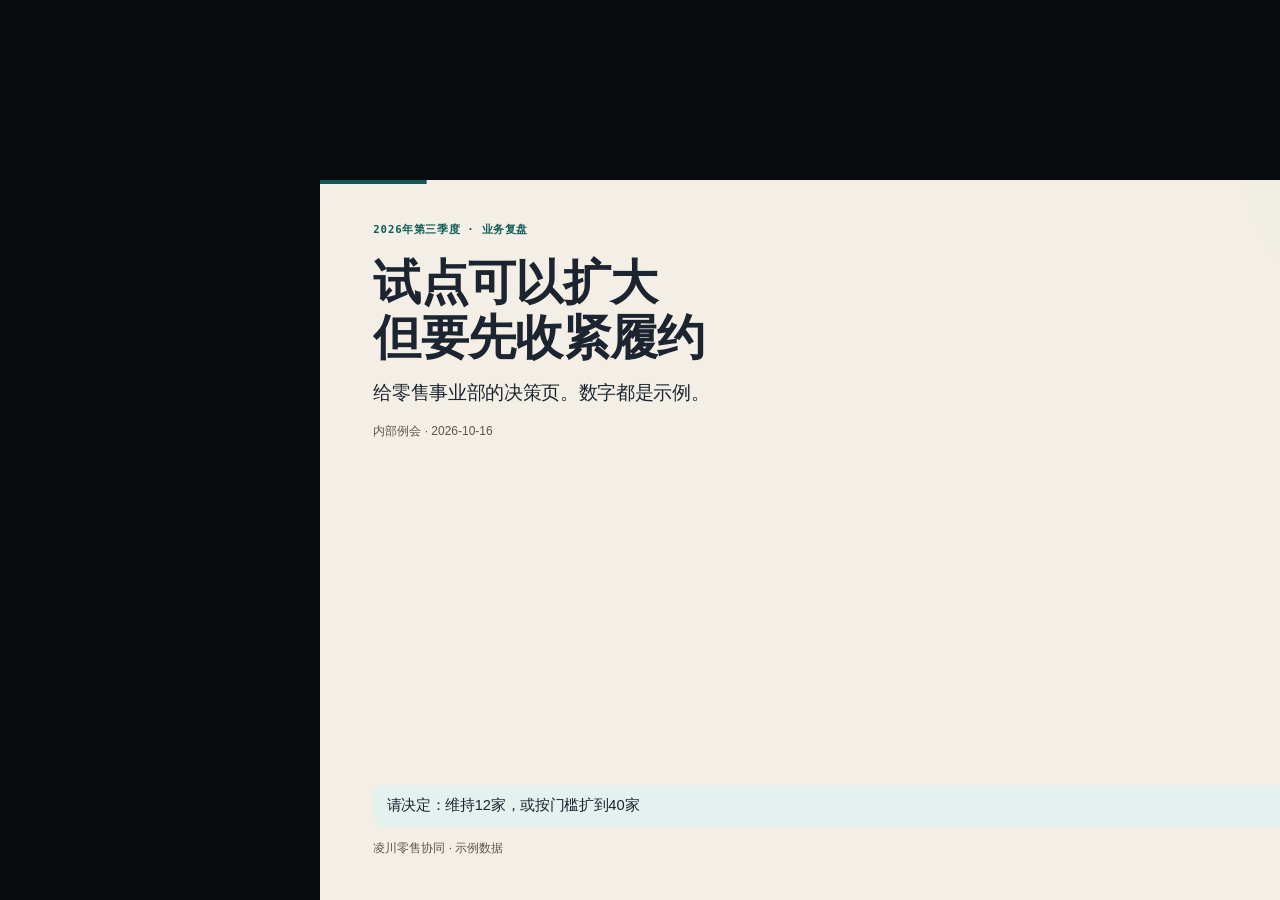
<file: examples/lingchuan-q3/index.html>
<!DOCTYPE html>
<html lang="zh-CN" data-theme="boardroom" data-density="standard">
<head>
<meta charset="utf-8">
<meta name="viewport" content="width=device-width, initial-scale=1">
<meta name="generator" content="html-presentation-microsite">
<title>凌川零售协同第三季度业务复盘</title>
<meta name="description" content="增长已经出现，但履约异常还没被消化。先过门槛，再扩大试点。">
<style>
:root {
  --display: "Songti SC", "Noto Serif SC", "Source Han Serif SC", "Noto Serif CJK SC", "STSong", "SimSun", serif;
  --body: "PingFang SC", "Hiragino Sans GB", "Noto Sans SC", "Source Han Sans SC", "Noto Sans CJK SC", "WenQuanYi Micro Hei", "Microsoft YaHei", sans-serif;
  --mono: "SFMono-Regular", "SF Mono", ui-monospace, "Noto Sans Mono", "WenQuanYi Micro Hei Mono", monospace;
}
html[data-theme="boardroom"] {
  --paper: #f3efe6;
  --card: #fbf8f2;
  --ink: #1c2430;
  --muted: #5c564c;
  --line: #ddd6c8;
  --accent: #0f5c56;
  --accent-soft: #e5f1ef;
  --glow: rgba(15, 92, 86, 0.10);
  --on-accent: #f7fffd;
}
html[data-theme="showcase"] {
  --paper: #12161d;
  --card: #1b222c;
  --ink: #f4efe6;
  --muted: #c4bbae;
  --line: #343c4a;
  --accent: #e2b15a;
  --accent-soft: #3a3224;
  --glow: rgba(226, 177, 90, 0.16);
  --on-accent: #1a140a;
}
html[data-density="calm"] {
  --pad-x: 96px;
  --pad-y: 76px;
  --title: 52px;
  --gap: 28px;
}
html[data-density="standard"] {
  --pad-x: 80px;
  --pad-y: 64px;
  --title: 46px;
  --gap: 22px;
}
html[data-density="compact"] {
  --pad-x: 64px;
  --pad-y: 52px;
  --title: 40px;
  --gap: 16px;
}
*,
*::before,
*::after { box-sizing: border-box; }

html, body {
  margin: 0;
  background: #090b0e;
  color: var(--ink);
  font-family: var(--body);
  line-break: strict;
}

button, a { font: inherit; color: inherit; }

.skip {
  position: absolute;
  left: 12px;
  top: 12px;
  z-index: 5;
  padding: 8px 12px;
  background: var(--accent);
  color: var(--on-accent);
  text-decoration: none;
  transform: translateY(-160%);
}

.skip:focus { transform: none; }

.viewport {
  width: 100vw;
  height: 100vh;
  display: grid;
  place-items: center;
  overflow: hidden;
}

.stage {
  width: 1920px;
  height: 1080px;
  position: relative;
  transform-origin: center center;
  background: var(--paper);
}

.progress {
  position: absolute;
  left: 0;
  top: 0;
  height: 6px;
  background: var(--accent);
  z-index: 2;
  transform-origin: left center;
}

.slide {
  display: none;
  width: 1920px;
  height: 1080px;
  overflow: hidden;
}

.slide.is-active { display: block; }

.slide-canvas,
.frame {
  width: 1920px;
  height: 1080px;
}

.frame {
  display: flex;
  flex-direction: column;
  min-width: 0;
  min-height: 0;
  padding: var(--pad-y) var(--pad-x);
  overflow: hidden;
  background:
    radial-gradient(880px 460px at 100% 0%, var(--glow), transparent 62%),
    var(--paper);
  color: var(--ink);
}

.mast, .foot {
  display: flex;
  justify-content: space-between;
  align-items: center;
  gap: 24px;
  min-width: 0;
}

.mast {
  padding-bottom: 16px;
  border-bottom: 1px solid var(--line);
  margin-bottom: 28px;
}

.layout-cover .mast,
.layout-chapter .mast,
.layout-close .mast { border-bottom: 0; margin-bottom: 12px; }

.kicker, .pagenum {
  margin: 0;
  font-family: var(--mono);
  font-size: 16px;
  letter-spacing: 0.08em;
  color: var(--muted);
}

.kicker { color: var(--accent); font-weight: 650; }

.body {
  flex: 1 0 auto;
  min-width: 0;
  display: flex;
  flex-direction: column;
  gap: var(--gap);
}

.mast,
.foot,
.callout,
.verdict,
.note,
.body > * { flex-shrink: 0; }

.title {
  margin: 0;
  max-width: 100%;
  overflow: hidden;
  font-family: var(--display);
  font-size: var(--title);
  font-weight: 650;
  line-height: 1.22;
  letter-spacing: 0;
}

.layout-cover .title { font-size: calc(var(--title) * 1.55); line-height: 1.16; }
.layout-chapter .title,
.layout-close .title { font-size: calc(var(--title) * 1.2); }

.title-line { display: block; white-space: nowrap; }

.lede, .statement, .ask, .note, .aside, .verdict, .callout, .foot-note {
  margin: 0;
  max-width: 100%;
  overflow: hidden;
}

.lede, .statement, .ask {
  font-size: 28px;
  line-height: 1.45;
  color: var(--ink);
}

.aside, .note, .foot-note, .metric-note, .item-body {
  font-size: 18px;
  line-height: 1.45;
  color: var(--muted);
}

.callout, .verdict {
  margin-top: 18px;
  padding: 16px 20px;
  border-radius: 14px;
  background: var(--accent-soft);
  color: var(--ink);
  font-size: 22px;
  line-height: 1.4;
}

.foot { margin-top: 18px; }
.foot-note { min-width: 0; }

.dots { display: flex; gap: 2px; flex: none; }
.dot {
  width: 28px;
  height: 28px;
  border: 0;
  padding: 0;
  background: transparent;
  cursor: pointer;
}
.dot::before {
  content: "";
  display: block;
  width: 8px;
  height: 8px;
  margin: 10px auto;
  border-radius: 99px;
  background: var(--line);
}
.dot[aria-current="true"]::before {
  width: 22px;
  margin-left: 3px;
  background: var(--accent);
}

.agenda-list, .phases, .card-row, .metric-row, .support-row, .split, .option-row {
  list-style: none;
  margin: 0;
  padding: 0;
  min-width: 0;
}

.agenda-list { display: flex; flex-direction: column; gap: 14px; }
.agenda-list li, .card, .metric, .phases li {
  min-width: 0;
  overflow: hidden;
  background: var(--card);
  border: 1px solid var(--line);
  border-radius: 16px;
}
.agenda-list li {
  display: grid;
  grid-template-columns: 88px 1fr;
  gap: 8px;
  padding: 16px 22px;
  align-items: center;
}
.idx, .chapter-index {
  font-family: var(--display);
  color: var(--accent);
  line-height: 1;
}
.idx { font-size: 32px; }
.item-title, .card h2, .phases h2, .metric-label {
  display: block;
  margin: 0;
  font-size: 24px;
  font-weight: 650;
  line-height: 1.3;
  color: var(--ink);
}
.chapter-index { margin: 0; font-size: 132px; line-height: 1.15; letter-spacing: -0.04em; }
.layout-chapter .statement { max-width: 28em; }
.split .card:first-child { box-shadow: inset 0 4px 0 var(--accent); }

.support-row, .card-row, .metric-row, .split, .option-row, .phases {
  display: grid;
  gap: var(--gap);
  align-items: stretch;
}
.support-row, .card-row, .option-row { grid-template-columns: repeat(3, minmax(0, 1fr)); }
.option-row, .split { grid-template-columns: repeat(2, minmax(0, 1fr)); }
.metric-row { grid-template-columns: repeat(4, minmax(0, 1fr)); }
.metric-row.count-3 { grid-template-columns: repeat(3, minmax(0, 1fr)); }
.phases { grid-template-columns: repeat(4, minmax(0, 1fr)); }
.card-row.count-4 { grid-template-columns: repeat(4, minmax(0, 1fr)); }

.card, .metric, .phases li { padding: 22px 22px 20px; }
.metric-value {
  margin: 0 0 8px;
  font-family: var(--display);
  font-size: 60px;
  line-height: 1;
  color: var(--accent);
}
.bar {
  height: 8px;
  margin-top: 16px;
  border-radius: 99px;
  background: var(--line);
  overflow: hidden;
}
.bar span {
  display: block;
  height: 100%;
  background: var(--accent);
}
.card ul, .phases p { margin: 8px 0 0; padding: 0; }
.card li {
  margin: 0;
  padding: 7px 0 7px 16px;
  list-style: none;
  position: relative;
  color: var(--ink);
  font-size: 20px;
  line-height: 1.4;
}
.card li::before {
  content: "";
  width: 7px;
  height: 7px;
  border-radius: 99px;
  background: var(--accent);
  position: absolute;
  left: 0;
  top: 0.72em;
}
.verdict { font-weight: 650; }
.phases li { position: relative; }
.window {
  display: block;
  margin-bottom: 8px;
  color: var(--accent);
  font-family: var(--mono);
  font-size: 16px;
  letter-spacing: 0.06em;
}
.layout-close .ask { font-family: var(--display); font-size: 36px; line-height: 1.3; }

:focus-visible {
  outline: 3px solid var(--accent);
  outline-offset: 3px;
}

@media (prefers-reduced-motion: reduce) {
  .slide.is-active .frame { animation: none; }
}

@media (prefers-reduced-motion: no-preference) {
  .slide.is-active .frame {
    animation: rise 0.7s cubic-bezier(0.16, 1, 0.3, 1);
  }
}

@keyframes rise {
  from { opacity: 0; transform: translateY(14px); }
  to { opacity: 1; transform: none; }
}

html.is-measuring *,
html.is-measuring *::before {
  animation: none !important;
  transition: none !important;
}

.sr {
  position: absolute;
  width: 1px;
  height: 1px;
  padding: 0;
  margin: -1px;
  overflow: hidden;
  clip: rect(0 0 0 0);
  border: 0;
}

@media print {
  html, body { background: #fff; }
  .viewport { display: block; width: auto; height: auto; overflow: visible; }
  .stage { transform: none !important; width: auto; height: auto; background: none; }
  .skip, .progress, .dots, .sr { display: none !important; }
  .slide,
  .slide[hidden] {
    display: block !important;
    break-after: page;
    page-break-after: always;
    overflow: hidden;
  }
  .slide:last-child {
    break-after: auto;
    page-break-after: auto;
  }
  .slide, .slide-canvas, .frame {
    width: 1920px;
    height: 1080px;
  }
  .slide { zoom: calc(13.333in / 1920px); }
  @page { size: 13.333in 7.5in; margin: 0; }
  * { -webkit-print-color-adjust: exact; print-color-adjust: exact; }
}

</style>
</head>
<body>
<a class="skip" href="#stage">跳到幻灯片</a>
<div class="viewport">
  <div class="stage" id="stage">
    <div class="progress" style="width: 8.3333%"></div>
    <p class="live sr" aria-live="polite"></p>
    <section class="slide layout-cover is-active" data-layout="cover" data-id="cover" aria-label="试点可以扩大，但要先收紧履约"><div class="slide-canvas"><div class="frame" data-fit><header class="mast"><p class="kicker" data-fit>2026年第三季度 · 业务复盘</p><p class="pagenum" data-fit>01 / 12</p></header><div class="body"><h1 class="title" data-fit><span class="title-line">试点可以扩大</span><span class="title-line">但要先收紧履约</span></h1><p class="lede" data-fit>给零售事业部的决策页。数字都是示例。</p><p class="aside" data-fit>内部例会 · 2026-10-16</p></div><p class="callout" data-fit>请决定：维持12家，或按门槛扩到40家</p><footer class="foot"><p class="foot-note" data-fit>凌川零售协同 · 示例数据</p><div class="dots"><button type="button" class="dot" data-go="0" aria-label="第1页" aria-current="true"></button><button type="button" class="dot" data-go="1" aria-label="第2页"></button><button type="button" class="dot" data-go="2" aria-label="第3页"></button><button type="button" class="dot" data-go="3" aria-label="第4页"></button><button type="button" class="dot" data-go="4" aria-label="第5页"></button><button type="button" class="dot" data-go="5" aria-label="第6页"></button><button type="button" class="dot" data-go="6" aria-label="第7页"></button><button type="button" class="dot" data-go="7" aria-label="第8页"></button><button type="button" class="dot" data-go="8" aria-label="第9页"></button><button type="button" class="dot" data-go="9" aria-label="第10页"></button><button type="button" class="dot" data-go="10" aria-label="第11页"></button><button type="button" class="dot" data-go="11" aria-label="第12页"></button></div></footer></div></div></section><section class="slide layout-agenda" data-layout="agenda" data-id="agenda" aria-label="这次只回答一个决定" hidden><div class="slide-canvas"><div class="frame" data-fit><header class="mast"><p class="kicker" data-fit>今天的路径</p><p class="pagenum" data-fit>02 / 12</p></header><div class="body"><h1 class="title" data-fit><span class="title-line">这次只回答一个决定</span></h1><ol class="agenda-list"><li data-fit><span class="idx">01</span><span><span class="item-title">试点现状</span><span class="item-body">12家店已经跑完一个季度</span></span></li><li data-fit><span class="idx">02</span><span><span class="item-title">增长与异常</span><span class="item-body">两边来自同一条履约链</span></span></li><li data-fit><span class="idx">03</span><span><span class="item-title">扩店约束</span><span class="item-body">不达标会放大缺货投诉</span></span></li><li data-fit><span class="idx">04</span><span><span class="item-title">今天的决定</span><span class="item-body">有条件扩店，而不是直接铺开</span></span></li></ol></div><footer class="foot"><p class="foot-note" data-fit>凌川零售协同 · 示例数据</p><div class="dots"><button type="button" class="dot" data-go="0" aria-label="第1页"></button><button type="button" class="dot" data-go="1" aria-label="第2页" aria-current="true"></button><button type="button" class="dot" data-go="2" aria-label="第3页"></button><button type="button" class="dot" data-go="3" aria-label="第4页"></button><button type="button" class="dot" data-go="4" aria-label="第5页"></button><button type="button" class="dot" data-go="5" aria-label="第6页"></button><button type="button" class="dot" data-go="6" aria-label="第7页"></button><button type="button" class="dot" data-go="7" aria-label="第8页"></button><button type="button" class="dot" data-go="8" aria-label="第9页"></button><button type="button" class="dot" data-go="9" aria-label="第10页"></button><button type="button" class="dot" data-go="10" aria-label="第11页"></button><button type="button" class="dot" data-go="11" aria-label="第12页"></button></div></footer></div></div></section><section class="slide layout-chapter" data-layout="chapter" data-id="chapter-now" aria-label="先看试点是否站得住" hidden><div class="slide-canvas"><div class="frame" data-fit><header class="mast"><p class="kicker" data-fit>01 · 现状</p><p class="pagenum" data-fit>03 / 12</p></header><div class="body"><p class="chapter-index" data-fit>01</p><h1 class="title" data-fit><span class="title-line">先看试点是否站得住</span></h1><p class="statement" data-fit>这一章只确认增长是否成立，异常是否还在。</p><p class="aside" data-fit>后两页的数字是示例口径。</p></div><footer class="foot"><p class="foot-note" data-fit>凌川零售协同 · 示例数据</p><div class="dots"><button type="button" class="dot" data-go="0" aria-label="第1页"></button><button type="button" class="dot" data-go="1" aria-label="第2页"></button><button type="button" class="dot" data-go="2" aria-label="第3页" aria-current="true"></button><button type="button" class="dot" data-go="3" aria-label="第4页"></button><button type="button" class="dot" data-go="4" aria-label="第5页"></button><button type="button" class="dot" data-go="5" aria-label="第6页"></button><button type="button" class="dot" data-go="6" aria-label="第7页"></button><button type="button" class="dot" data-go="7" aria-label="第8页"></button><button type="button" class="dot" data-go="8" aria-label="第9页"></button><button type="button" class="dot" data-go="9" aria-label="第10页"></button><button type="button" class="dot" data-go="10" aria-label="第11页"></button><button type="button" class="dot" data-go="11" aria-label="第12页"></button></div></footer></div></div></section><section class="slide layout-thesis" data-layout="thesis" data-id="thesis" aria-label="扩大试点的收益，取决于异常先被消化" hidden><div class="slide-canvas"><div class="frame" data-fit><header class="mast"><p class="kicker" data-fit>01 · 现状</p><p class="pagenum" data-fit>04 / 12</p></header><div class="body"><h1 class="title" data-fit><span class="title-line">扩大试点的收益</span><span class="title-line">取决于异常先被消化</span></h1><div class="support-row"><article class="card" data-fit><h2>周销仍在涨</h2><p class="item-body">试点店周销比对照高6.4个点</p></article><article class="card" data-fit><h2>体验被拖住</h2><p class="item-body">缺货投诉比对照店高18%</p></article><article class="card" data-fit><h2>闭环仍然慢</h2><p class="item-body">发现到关闭平均需要5.2天</p></article></div></div><footer class="foot"><p class="foot-note" data-fit>凌川零售协同 · 示例数据</p><div class="dots"><button type="button" class="dot" data-go="0" aria-label="第1页"></button><button type="button" class="dot" data-go="1" aria-label="第2页"></button><button type="button" class="dot" data-go="2" aria-label="第3页"></button><button type="button" class="dot" data-go="3" aria-label="第4页" aria-current="true"></button><button type="button" class="dot" data-go="4" aria-label="第5页"></button><button type="button" class="dot" data-go="5" aria-label="第6页"></button><button type="button" class="dot" data-go="6" aria-label="第7页"></button><button type="button" class="dot" data-go="7" aria-label="第8页"></button><button type="button" class="dot" data-go="8" aria-label="第9页"></button><button type="button" class="dot" data-go="9" aria-label="第10页"></button><button type="button" class="dot" data-go="10" aria-label="第11页"></button><button type="button" class="dot" data-go="11" aria-label="第12页"></button></div></footer></div></div></section><section class="slide layout-metrics" data-layout="metrics" data-id="metrics" aria-label="四个数决定能不能扩" hidden><div class="slide-canvas"><div class="frame" data-fit><header class="mast"><p class="kicker" data-fit>01 · 现状</p><p class="pagenum" data-fit>05 / 12</p></header><div class="body"><h1 class="title" data-fit><span class="title-line">四个数决定能不能扩</span></h1><div class="metric-row"><article class="metric" data-fit><p class="metric-value">91.4%</p><p class="metric-label">履约准时率</p><p class="metric-note">门槛是95%</p><div class="bar" aria-hidden="true"><span style="width:91%"></span></div></article><article class="metric" data-fit><p class="metric-value">5.2天</p><p class="metric-label">异常闭环</p><p class="metric-note">门槛是2天</p><div class="bar" aria-hidden="true"><span style="width:38%"></span></div></article><article class="metric" data-fit><p class="metric-value">+6.4pt</p><p class="metric-label">周销差距</p><p class="metric-note">相对对照店</p><div class="bar" aria-hidden="true"><span style="width:64%"></span></div></article><article class="metric" data-fit><p class="metric-value">+18%</p><p class="metric-label">缺货投诉</p><p class="metric-note">相对对照店</p><div class="bar" aria-hidden="true"><span style="width:18%"></span></div></article></div></div><p class="callout" data-fit>增长已经出现，履约还没到可复制的水位。</p><footer class="foot"><p class="foot-note" data-fit>凌川零售协同 · 示例数据</p><div class="dots"><button type="button" class="dot" data-go="0" aria-label="第1页"></button><button type="button" class="dot" data-go="1" aria-label="第2页"></button><button type="button" class="dot" data-go="2" aria-label="第3页"></button><button type="button" class="dot" data-go="3" aria-label="第4页"></button><button type="button" class="dot" data-go="4" aria-label="第5页" aria-current="true"></button><button type="button" class="dot" data-go="5" aria-label="第6页"></button><button type="button" class="dot" data-go="6" aria-label="第7页"></button><button type="button" class="dot" data-go="7" aria-label="第8页"></button><button type="button" class="dot" data-go="8" aria-label="第9页"></button><button type="button" class="dot" data-go="9" aria-label="第10页"></button><button type="button" class="dot" data-go="10" aria-label="第11页"></button><button type="button" class="dot" data-go="11" aria-label="第12页"></button></div></footer></div></div></section><section class="slide layout-comparison" data-layout="comparison" data-id="choice" aria-label="直接扩店会把投诉一起放大" hidden><div class="slide-canvas"><div class="frame" data-fit><header class="mast"><p class="kicker" data-fit>02 · 取舍</p><p class="pagenum" data-fit>06 / 12</p></header><div class="body"><h1 class="title" data-fit><span class="title-line">直接扩店会把投诉一起放大</span></h1><div class="split"><article class="card" data-fit><h2>维持12家</h2><ul><li>继续收集异常样本</li><li>增量先锁在试点</li><li>本季不加区域编制</li></ul></article><article class="card" data-fit><h2>直接扩到40家</h2><ul><li>覆盖更多城市等级</li><li>投诉会按店数放大</li><li>值班接不住5天闭环</li></ul></article></div></div><p class="verdict" data-fit>建议不走右侧。先过门槛，再讨论40家。</p><footer class="foot"><p class="foot-note" data-fit>凌川零售协同 · 示例数据</p><div class="dots"><button type="button" class="dot" data-go="0" aria-label="第1页"></button><button type="button" class="dot" data-go="1" aria-label="第2页"></button><button type="button" class="dot" data-go="2" aria-label="第3页"></button><button type="button" class="dot" data-go="3" aria-label="第4页"></button><button type="button" class="dot" data-go="4" aria-label="第5页"></button><button type="button" class="dot" data-go="5" aria-label="第6页" aria-current="true"></button><button type="button" class="dot" data-go="6" aria-label="第7页"></button><button type="button" class="dot" data-go="7" aria-label="第8页"></button><button type="button" class="dot" data-go="8" aria-label="第9页"></button><button type="button" class="dot" data-go="9" aria-label="第10页"></button><button type="button" class="dot" data-go="10" aria-label="第11页"></button><button type="button" class="dot" data-go="11" aria-label="第12页"></button></div></footer></div></div></section><section class="slide layout-chapter" data-layout="chapter" data-id="chapter-proof" aria-label="异常不是一类问题" hidden><div class="slide-canvas"><div class="frame" data-fit><header class="mast"><p class="kicker" data-fit>02 · 证据</p><p class="pagenum" data-fit>07 / 12</p></header><div class="body"><p class="chapter-index" data-fit>02</p><h1 class="title" data-fit><span class="title-line">异常不是一类问题</span></h1><p class="statement" data-fit>到货、库存、临期要分开治，值班才有抓手。</p><p class="aside" data-fit>占比来自示例拆分，复盘时请换系统导出。</p></div><footer class="foot"><p class="foot-note" data-fit>凌川零售协同 · 示例数据</p><div class="dots"><button type="button" class="dot" data-go="0" aria-label="第1页"></button><button type="button" class="dot" data-go="1" aria-label="第2页"></button><button type="button" class="dot" data-go="2" aria-label="第3页"></button><button type="button" class="dot" data-go="3" aria-label="第4页"></button><button type="button" class="dot" data-go="4" aria-label="第5页"></button><button type="button" class="dot" data-go="5" aria-label="第6页"></button><button type="button" class="dot" data-go="6" aria-label="第7页" aria-current="true"></button><button type="button" class="dot" data-go="7" aria-label="第8页"></button><button type="button" class="dot" data-go="8" aria-label="第9页"></button><button type="button" class="dot" data-go="9" aria-label="第10页"></button><button type="button" class="dot" data-go="10" aria-label="第11页"></button><button type="button" class="dot" data-go="11" aria-label="第12页"></button></div></footer></div></div></section><section class="slide layout-cards" data-layout="cards" data-id="causes" aria-label="三类异常占了闭环时间" hidden><div class="slide-canvas"><div class="frame" data-fit><header class="mast"><p class="kicker" data-fit>02 · 证据</p><p class="pagenum" data-fit>08 / 12</p></header><div class="body"><h1 class="title" data-fit><span class="title-line">三类异常占了闭环时间</span></h1><div class="card-row"><article class="card" data-fit><p class="idx">A</p><h2>到货延迟</h2><p class="item-body">占异常单46%，主因是仓到店波次不稳。</p></article><article class="card" data-fit><p class="idx">B</p><h2>库存不准</h2><p class="item-body">占31%，主因是盘点后补单时差。</p></article><article class="card" data-fit><p class="idx">C</p><h2>临期未处理</h2><p class="item-body">占23%，主因是缺少当日清退。</p></article></div></div><p class="note" data-fit>三类合计为100%，只说明结构，不是考核分。</p><footer class="foot"><p class="foot-note" data-fit>凌川零售协同 · 示例数据</p><div class="dots"><button type="button" class="dot" data-go="0" aria-label="第1页"></button><button type="button" class="dot" data-go="1" aria-label="第2页"></button><button type="button" class="dot" data-go="2" aria-label="第3页"></button><button type="button" class="dot" data-go="3" aria-label="第4页"></button><button type="button" class="dot" data-go="4" aria-label="第5页"></button><button type="button" class="dot" data-go="5" aria-label="第6页"></button><button type="button" class="dot" data-go="6" aria-label="第7页"></button><button type="button" class="dot" data-go="7" aria-label="第8页" aria-current="true"></button><button type="button" class="dot" data-go="8" aria-label="第9页"></button><button type="button" class="dot" data-go="9" aria-label="第10页"></button><button type="button" class="dot" data-go="10" aria-label="第11页"></button><button type="button" class="dot" data-go="11" aria-label="第12页"></button></div></footer></div></div></section><section class="slide layout-roadmap" data-layout="roadmap" data-id="plan" aria-label="用四周把闭环压到两天" hidden><div class="slide-canvas"><div class="frame" data-fit><header class="mast"><p class="kicker" data-fit>03 · 路径</p><p class="pagenum" data-fit>09 / 12</p></header><div class="body"><h1 class="title" data-fit><span class="title-line">用四周把闭环压到两天</span></h1><ol class="phases"><li data-fit><span class="window">第1周</span><h2>对账</h2><p class="item-body">统一异常单口径，停掉口头跟踪</p></li><li data-fit><span class="window">第2周</span><h2>值班</h2><p class="item-body">每天清掉超过48小时的单</p></li><li data-fit><span class="window">第3周</span><h2>抽检</h2><p class="item-body">每城抽3家，核对库存和临期</p></li><li data-fit><span class="window">第4周</span><h2>评估</h2><p class="item-body">只看准时率和闭环天数</p></li></ol></div><footer class="foot"><p class="foot-note" data-fit>凌川零售协同 · 示例数据</p><div class="dots"><button type="button" class="dot" data-go="0" aria-label="第1页"></button><button type="button" class="dot" data-go="1" aria-label="第2页"></button><button type="button" class="dot" data-go="2" aria-label="第3页"></button><button type="button" class="dot" data-go="3" aria-label="第4页"></button><button type="button" class="dot" data-go="4" aria-label="第5页"></button><button type="button" class="dot" data-go="5" aria-label="第6页"></button><button type="button" class="dot" data-go="6" aria-label="第7页"></button><button type="button" class="dot" data-go="7" aria-label="第8页"></button><button type="button" class="dot" data-go="8" aria-label="第9页" aria-current="true"></button><button type="button" class="dot" data-go="9" aria-label="第10页"></button><button type="button" class="dot" data-go="10" aria-label="第11页"></button><button type="button" class="dot" data-go="11" aria-label="第12页"></button></div></footer></div></div></section><section class="slide layout-chapter" data-layout="chapter" data-id="chapter-gate" aria-label="扩店要先过两道门槛" hidden><div class="slide-canvas"><div class="frame" data-fit><header class="mast"><p class="kicker" data-fit>03 · 门槛</p><p class="pagenum" data-fit>10 / 12</p></header><div class="body"><p class="chapter-index" data-fit>03</p><h1 class="title" data-fit><span class="title-line">扩店要先过两道门槛</span></h1><p class="statement" data-fit>准时率连续两周不低于95%，闭环不高于2天。</p><p class="aside" data-fit>任一门槛失败，就维持12家到下次复盘。</p></div><footer class="foot"><p class="foot-note" data-fit>凌川零售协同 · 示例数据</p><div class="dots"><button type="button" class="dot" data-go="0" aria-label="第1页"></button><button type="button" class="dot" data-go="1" aria-label="第2页"></button><button type="button" class="dot" data-go="2" aria-label="第3页"></button><button type="button" class="dot" data-go="3" aria-label="第4页"></button><button type="button" class="dot" data-go="4" aria-label="第5页"></button><button type="button" class="dot" data-go="5" aria-label="第6页"></button><button type="button" class="dot" data-go="6" aria-label="第7页"></button><button type="button" class="dot" data-go="7" aria-label="第8页"></button><button type="button" class="dot" data-go="8" aria-label="第9页"></button><button type="button" class="dot" data-go="9" aria-label="第10页" aria-current="true"></button><button type="button" class="dot" data-go="10" aria-label="第11页"></button><button type="button" class="dot" data-go="11" aria-label="第12页"></button></div></footer></div></div></section><section class="slide layout-summary" data-layout="summary" data-id="summary" aria-label="会上只需要记住三件事" hidden><div class="slide-canvas"><div class="frame" data-fit><header class="mast"><p class="kicker" data-fit>收束</p><p class="pagenum" data-fit>11 / 12</p></header><div class="body"><h1 class="title" data-fit><span class="title-line">会上只需要记住三件事</span></h1><div class="card-row"><article class="card" data-fit><h2>增长有效</h2><p class="item-body">试点周销差为正，值得继续做</p></article><article class="card" data-fit><h2>履约不够</h2><p class="item-body">准时率和闭环都还没到门槛</p></article><article class="card" data-fit><h2>有条件扩</h2><p class="item-body">四周后再决定40家，今天不铺开</p></article></div></div><footer class="foot"><p class="foot-note" data-fit>凌川零售协同 · 示例数据</p><div class="dots"><button type="button" class="dot" data-go="0" aria-label="第1页"></button><button type="button" class="dot" data-go="1" aria-label="第2页"></button><button type="button" class="dot" data-go="2" aria-label="第3页"></button><button type="button" class="dot" data-go="3" aria-label="第4页"></button><button type="button" class="dot" data-go="4" aria-label="第5页"></button><button type="button" class="dot" data-go="5" aria-label="第6页"></button><button type="button" class="dot" data-go="6" aria-label="第7页"></button><button type="button" class="dot" data-go="7" aria-label="第8页"></button><button type="button" class="dot" data-go="8" aria-label="第9页"></button><button type="button" class="dot" data-go="9" aria-label="第10页"></button><button type="button" class="dot" data-go="10" aria-label="第11页" aria-current="true"></button><button type="button" class="dot" data-go="11" aria-label="第12页"></button></div></footer></div></div></section><section class="slide layout-close" data-layout="close" data-id="close" aria-label="请今天拍板一件事" hidden><div class="slide-canvas"><div class="frame" data-fit><header class="mast"><p class="kicker" data-fit>请拍板</p><p class="pagenum" data-fit>12 / 12</p></header><div class="body"><h1 class="title" data-fit><span class="title-line">请今天拍板一件事</span></h1><p class="ask" data-fit>批准有条件扩店，还是维持12家？</p><div class="option-row"><article class="card" data-fit><h2>批准</h2><p class="item-body">按四周计划执行，第4周用同一张表复盘</p></article><article class="card" data-fit><h2>维持</h2><p class="item-body">停止新店选型，值班留在现有12家</p></article></div></div><p class="note" data-fit>区域编制是否增加，本次不决定。</p><footer class="foot"><p class="foot-note" data-fit>凌川零售协同 · 示例数据</p><div class="dots"><button type="button" class="dot" data-go="0" aria-label="第1页"></button><button type="button" class="dot" data-go="1" aria-label="第2页"></button><button type="button" class="dot" data-go="2" aria-label="第3页"></button><button type="button" class="dot" data-go="3" aria-label="第4页"></button><button type="button" class="dot" data-go="4" aria-label="第5页"></button><button type="button" class="dot" data-go="5" aria-label="第6页"></button><button type="button" class="dot" data-go="6" aria-label="第7页"></button><button type="button" class="dot" data-go="7" aria-label="第8页"></button><button type="button" class="dot" data-go="8" aria-label="第9页"></button><button type="button" class="dot" data-go="9" aria-label="第10页"></button><button type="button" class="dot" data-go="10" aria-label="第11页"></button><button type="button" class="dot" data-go="11" aria-label="第12页" aria-current="true"></button></div></footer></div></div></section>
  </div>
</div>
<script>
(function () {
  var slides = Array.prototype.slice.call(document.querySelectorAll(".slide"));
  var stage = document.querySelector(".stage");
  var progress = document.querySelector(".progress");
  var live = document.querySelector(".live");
  var index = 0;
  var locked = false;

  function clamp(n) {
    if (n < 0) return 0;
    if (n > slides.length - 1) return slides.length - 1;
    return n;
  }

  function fit() {
    if (!stage) return;
    var scale = Math.min(window.innerWidth / 1920, window.innerHeight / 1080);
    stage.style.transform = "scale(" + scale + ")";
  }

  function show(n) {
    index = clamp(n);
    slides.forEach(function (slide, i) {
      var on = i === index;
      slide.classList.toggle("is-active", on);
      slide.hidden = !on;
      slide.setAttribute("aria-hidden", on ? "false" : "true");
      slide.querySelectorAll(".dot").forEach(function (dot, dotIndex) {
        if (dotIndex === index) dot.setAttribute("aria-current", "true");
        else dot.removeAttribute("aria-current");
      });
    });
    if (progress) progress.style.width = ((index + 1) / slides.length) * 100 + "%";
    if (live) live.textContent = slides[index].getAttribute("aria-label") || "";
    var hash = "#" + (index + 1);
    if (location.hash !== hash) history.replaceState(null, "", hash);
  }

  function start() {
    var query = new URLSearchParams(location.search).get("slide");
    var hash = /^#(\d+)$/.exec(location.hash);
    var initial = query ? Number(query) : hash ? Number(hash[1]) : 1;
    show((Number.isFinite(initial) ? initial : 1) - 1);
  }

  window.addEventListener("resize", fit);
  window.addEventListener("hashchange", function () {
    var hash = /^#(\d+)$/.exec(location.hash);
    if (hash) show(Number(hash[1]) - 1);
  });
  window.addEventListener("keydown", function (event) {
    var key = event.key;
    if (["ArrowRight", "ArrowDown", "PageDown", " "].indexOf(key) >= 0) {
      event.preventDefault();
      show(index + 1);
    } else if (["ArrowLeft", "ArrowUp", "PageUp"].indexOf(key) >= 0) {
      event.preventDefault();
      show(index - 1);
    } else if (key === "Home") {
      event.preventDefault();
      show(0);
    } else if (key === "End") {
      event.preventDefault();
      show(slides.length - 1);
    }
  });
  stage.addEventListener("click", function (event) {
    var button = event.target.closest(".dot");
    if (!button) return;
    show(Number(button.getAttribute("data-go")));
  });
  window.addEventListener("wheel", function (event) {
    if (window.matchMedia("(prefers-reduced-motion: reduce)").matches) return;
    if (locked || Math.abs(event.deltaY) < 8) return;
    event.preventDefault();
    locked = true;
    show(index + (event.deltaY > 0 ? 1 : -1));
    setTimeout(function () { locked = false; }, 700);
  }, { passive: false });

  fit();
  start();
})();

</script>
</body>
</html>
</file>
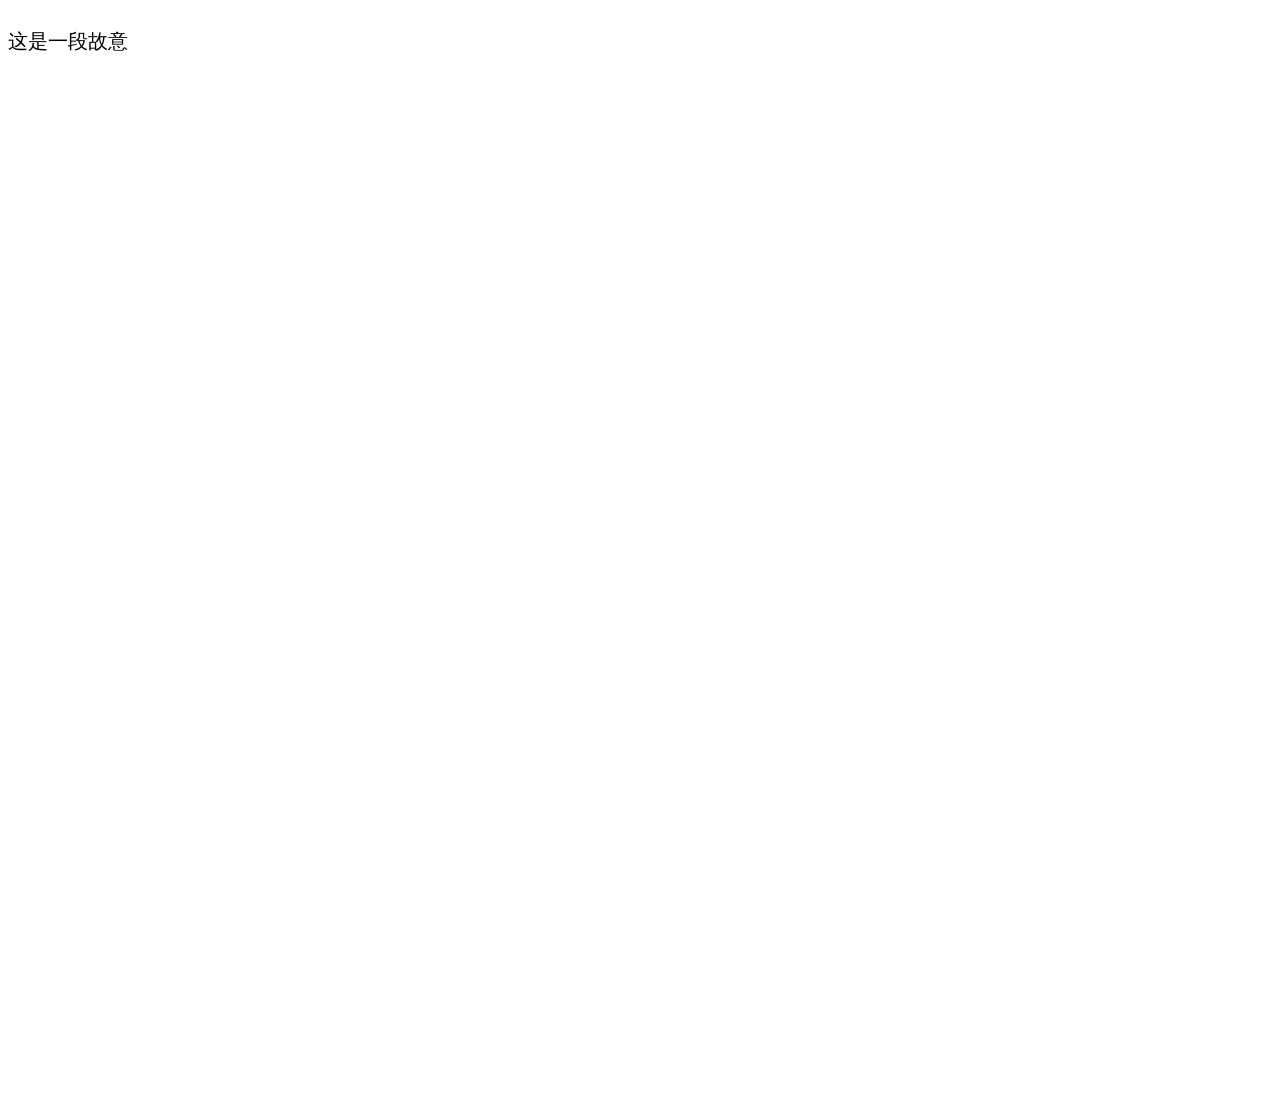
<file: tests/fixtures/overflow.html>
<!DOCTYPE html>
<html lang="zh-CN">
<head>
<meta charset="utf-8">
<style>
  .slide, .slide-canvas { width: 1920px; height: 1080px; }
  .clip { width: 120px; height: 28px; overflow: hidden; font-size: 20px; }
  .frame { min-width: 0; overflow: hidden; }
  @page { size: 13.333in 7.5in; margin: 0; }
</style>
</head>
<body>
<section class="slide is-active" data-layout="metrics" data-id="overflow">
  <div class="slide-canvas">
    <div class="frame">
      <p class="clip" data-fit>这是一段故意写长的中文，用来撑破固定高度的文本盒子。</p>
    </div>
  </div>
</section>
</body>
</html>
</file>
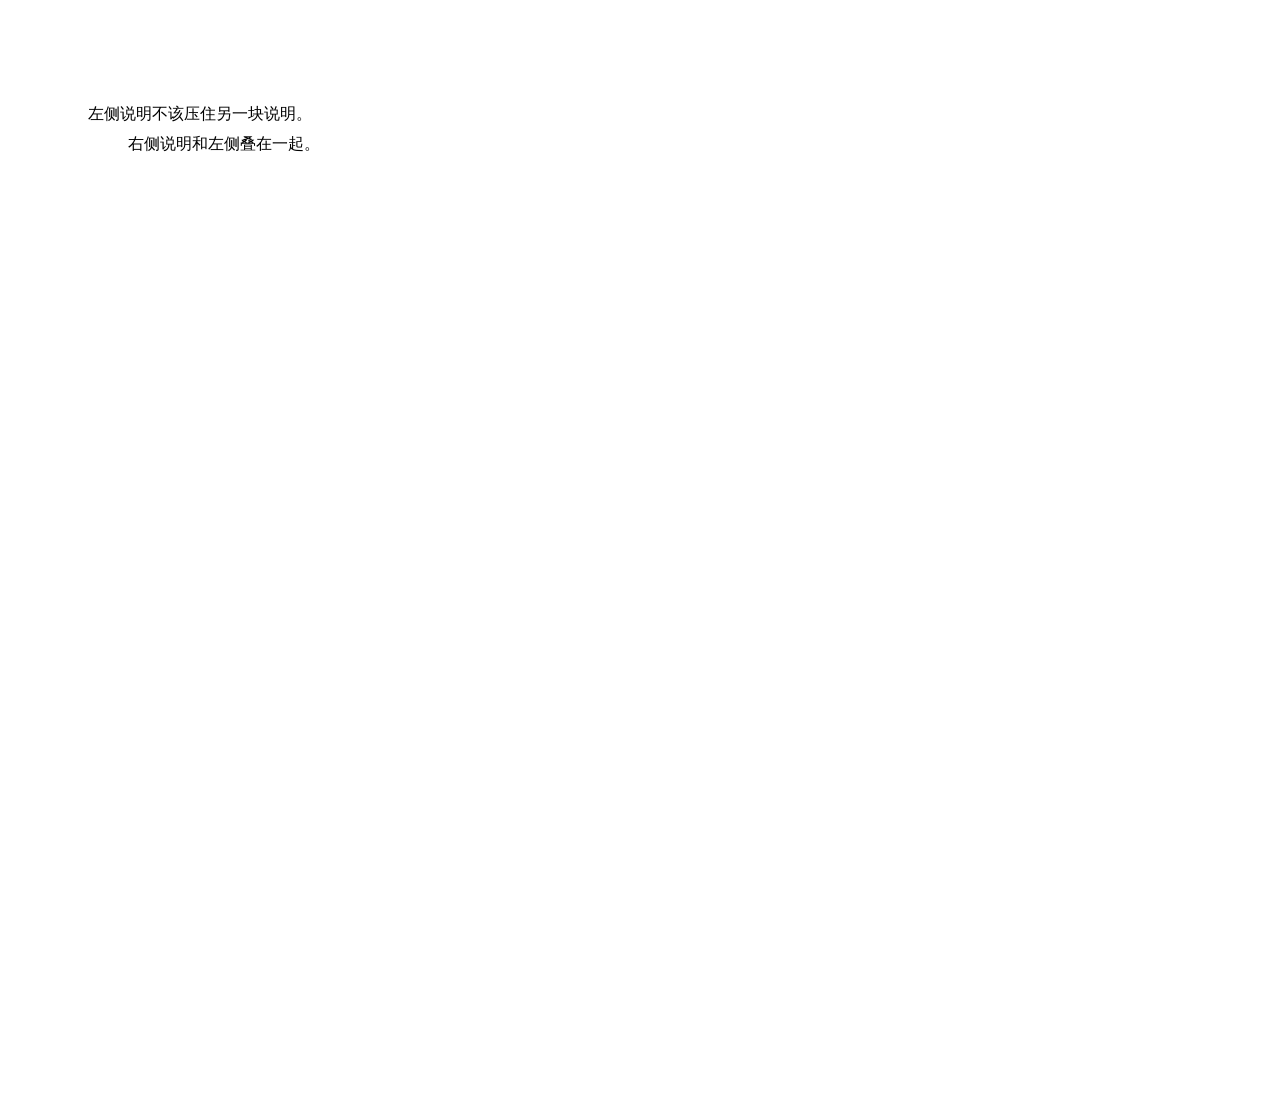
<file: tests/fixtures/overlap.html>
<!DOCTYPE html>
<html lang="zh-CN">
<head>
<meta charset="utf-8">
<style>
  .slide, .slide-canvas { width: 1920px; height: 1080px; position: relative; }
  .box { position: absolute; left: 80px; top: 80px; width: 240px; height: 80px; overflow: hidden; }
  .other { left: 120px; top: 110px; }
  .frame { min-width: 0; overflow: hidden; }
  @page { size: 13.333in 7.5in; margin: 0; }
</style>
</head>
<body>
<section class="slide is-active" data-layout="cards" data-id="overlap">
  <div class="slide-canvas">
    <p class="box" data-fit>左侧说明不该压住另一块说明。</p>
    <p class="box other" data-fit>右侧说明和左侧叠在一起。</p>
  </div>
</section>
</body>
</html>
</file>
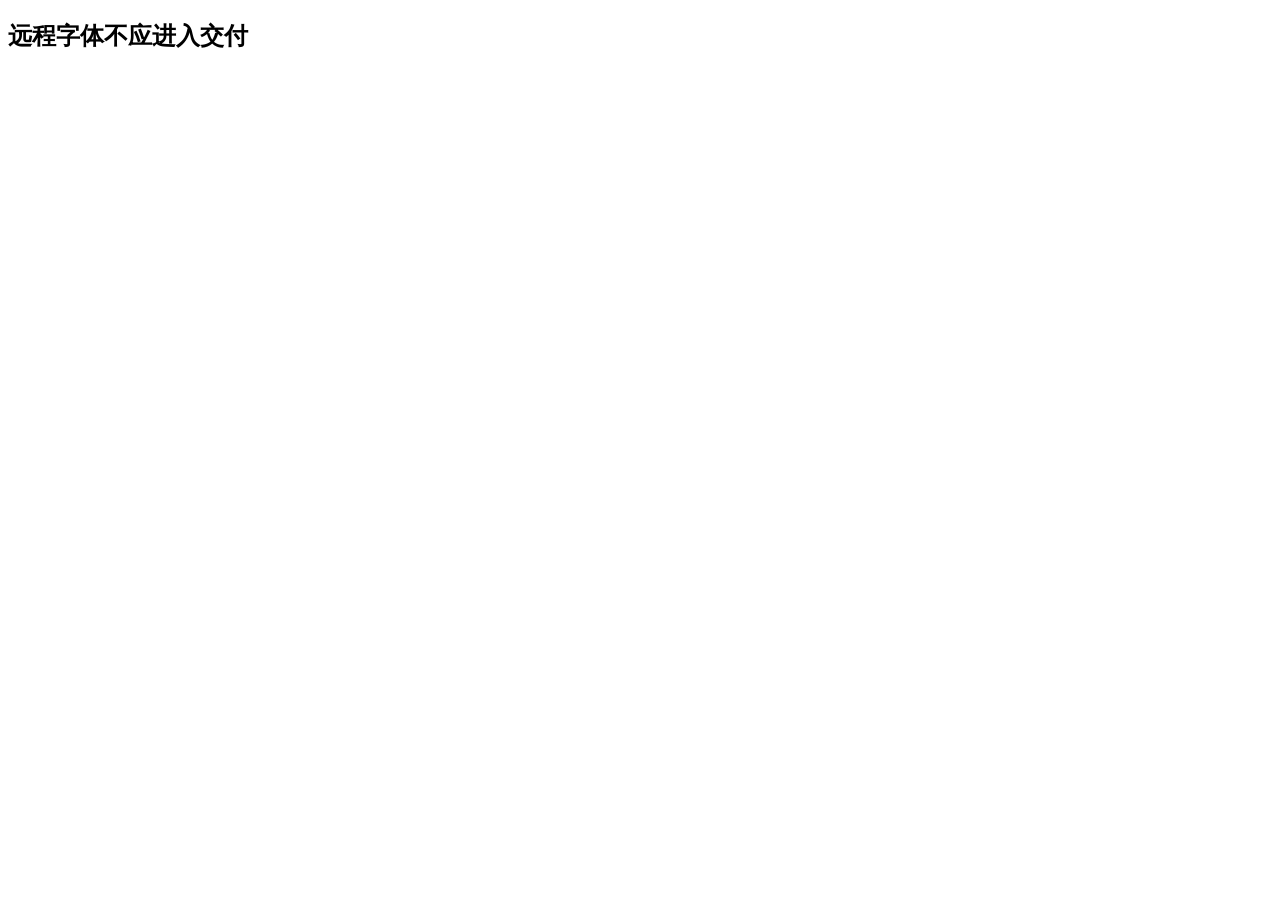
<file: tests/fixtures/remote.html>
<!DOCTYPE html>
<html>
<head>
<link rel="stylesheet" href="https://example.com/fonts.css">
<style>
  .frame { overflow: hidden; min-width: 0; }
  @page { size: 13.333in 7.5in; margin: 0; }
</style>
</head>
<body>
<section class="slide" data-layout="cover"><h1 class="title-line">远程字体不应进入交付</h1></section>
</body>
</html>
</file>
